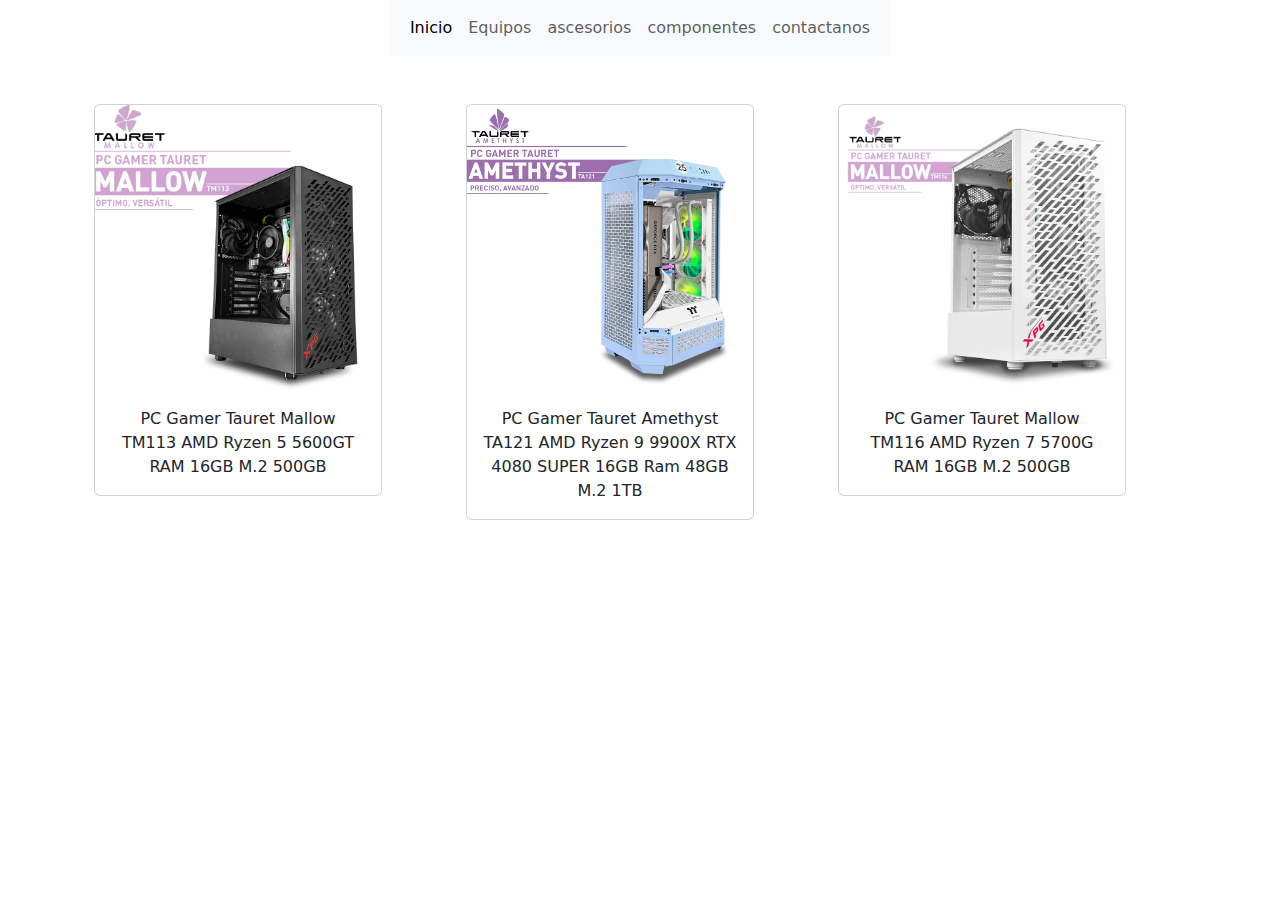
<file: Ascesorios.html>
<!DOCTYPE html>
<html lang="en">

<head>
    <meta charset="UTF-8">
    <meta name="viewport" content="width=device-width, initial-scale=1.0">
    <title>practicaExamen</title>
    <link href="https://cdn.jsdelivr.net/npm/bootstrap@5.3.3/dist/css/bootstrap.min.css" rel="stylesheet"
        integrity="sha384-QWTKZyjpPEjISv5WaRU9OFeRpok6YctnYmDr5pNlyT2bRjXh0JMhjY6hW+ALEwIH" crossorigin="anonymous">
    <script src="https://cdn.jsdelivr.net/npm/bootstrap@5.3.3/dist/js/bootstrap.bundle.min.js"
        integrity="sha384-YvpcrYf0tY3lHB60NNkmXc5s9fDVZLESaAA55NDzOxhy9GkcIdslK1eN7N6jIeHz"
        crossorigin="anonymous"></script>
</head>

<body>
    <div class="container d-flex justify-content-center">
        <nav class="navbar navbar-expand-lg bg-body-tertiary">
            <div class="container-fluid">
                <button class="navbar-toggler" type="button" data-bs-toggle="collapse"
                    data-bs-target="#navbarSupportedContent" aria-controls="navbarSupportedContent"
                    aria-expanded="false" aria-label="Toggle navigation">
                    <span class="navbar-toggler-icon"></span>
                </button>
                <div class="collapse navbar-collapse" id="navbarSupportedContent">
                    <ul class="navbar-nav me-auto mb-2 mb-lg-0">
                        <li class="nav-item">
                            <a class="nav-link active" aria-current="page" href="index.html">Inicio</a>
                        </li>
                        <li class="nav-item">
                            <a class="nav-link" href="Equipos.html">Equipos</a>
                        </li>
                        <li class="nav-item">
                            <a class="nav-link" href="Ascesorios.html" aria-disabled="true">ascesorios</a>
                        </li>
                        <li class="nav-item">
                            <a class="nav-link" href="componentes.html" aria-disabled="true">componentes</a>
                        </li>
                        <li class="nav-item">
                            <a class="nav-link" href="Contactanos.html" aria-disabled="true">contactanos</a>
                        </li>
                    </ul>
                </div>
            </div>
        </nav>
    </div>



      <div class="container mt-5 mb-5">
        <div class="container text-center">
            <div class="row">
              <div class="col">
                <div class="card" style="width: 18rem;">
                    <img src="img/component_1.webp" class="card-img-top" alt="...">
                    <div class="card-body">
                      <p class="card-text">PC Gamer Tauret Mallow TM113 AMD Ryzen 5 5600GT RAM 16GB M.2 500GB
                        </p>
                    </div>
                  </div>
              </div>
              <div class="col">
                <div class="card" style="width: 18rem;">
                    <img src="img/component_2.webp" class="card-img-top" alt="...">
                    <div class="card-body">
                      <p class="card-text">PC Gamer Tauret Amethyst TA121 AMD Ryzen 9 9900X RTX 4080 SUPER 16GB Ram 48GB M.2 1TB
                        </p>
                    </div>
                  </div>
              </div>
              <div class="col">
                <div class="card" style="width: 18rem;">
                    <img src="img/component_3.webp" class="card-img-top" alt="...">
                    <div class="card-body">
                      <p class="card-text">PC Gamer Tauret Mallow TM116 AMD Ryzen 7 5700G RAM 16GB M.2 500GB
                        </p>
                    </div>
                  </div>
              </div>
            </div>
          </div>
      </div>

</body>

</html>
</file>
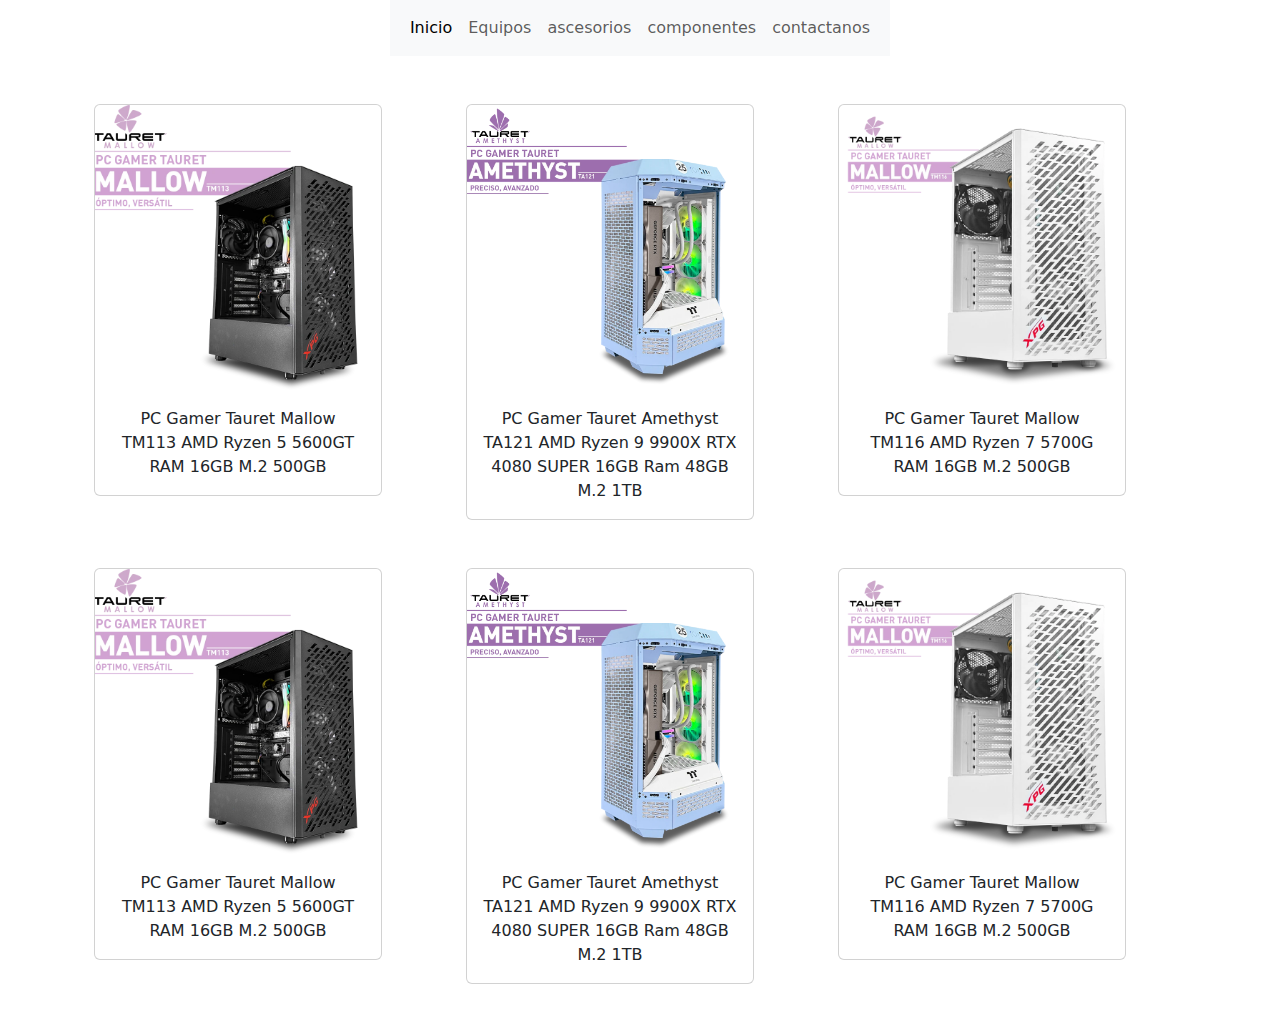
<file: Equipos.html>
<!DOCTYPE html>
<html lang="en">

<head>
    <meta charset="UTF-8">
    <meta name="viewport" content="width=device-width, initial-scale=1.0">
    <title>practicaExamen</title>
    <link href="https://cdn.jsdelivr.net/npm/bootstrap@5.3.3/dist/css/bootstrap.min.css" rel="stylesheet"
        integrity="sha384-QWTKZyjpPEjISv5WaRU9OFeRpok6YctnYmDr5pNlyT2bRjXh0JMhjY6hW+ALEwIH" crossorigin="anonymous">
    <script src="https://cdn.jsdelivr.net/npm/bootstrap@5.3.3/dist/js/bootstrap.bundle.min.js"
        integrity="sha384-YvpcrYf0tY3lHB60NNkmXc5s9fDVZLESaAA55NDzOxhy9GkcIdslK1eN7N6jIeHz"
        crossorigin="anonymous"></script>
</head>

<body>
    <div class="container d-flex justify-content-center">
        <nav class="navbar navbar-expand-lg bg-body-tertiary">
            <div class="container-fluid">
                <button class="navbar-toggler" type="button" data-bs-toggle="collapse"
                    data-bs-target="#navbarSupportedContent" aria-controls="navbarSupportedContent"
                    aria-expanded="false" aria-label="Toggle navigation">
                    <span class="navbar-toggler-icon"></span>
                </button>
                <div class="collapse navbar-collapse" id="navbarSupportedContent">
                    <ul class="navbar-nav me-auto mb-2 mb-lg-0">
                        <li class="nav-item">
                            <a class="nav-link active" aria-current="page" href="index.html">Inicio</a>
                        </li>
                        <li class="nav-item">
                            <a class="nav-link" href="Equipos.html">Equipos</a>
                        </li>
                        <li class="nav-item">
                            <a class="nav-link" href="Ascesorios.html" aria-disabled="true">ascesorios</a>
                        </li>
                        <li class="nav-item">
                            <a class="nav-link" href="componentes.html" aria-disabled="true">componentes</a>
                        </li>
                        <li class="nav-item">
                            <a class="nav-link" href="Contactanos.html" aria-disabled="true">contactanos</a>
                        </li>
                    </ul>
                </div>
            </div>
        </nav>
    </div>



      <div class="container mt-5 mb-5">
        <div class="container text-center">
            <div class="row">
              <div class="col">
                <div class="card" style="width: 18rem;">
                    <img src="img/component_1.webp" class="card-img-top" alt="...">
                    <div class="card-body">
                      <p class="card-text">PC Gamer Tauret Mallow TM113 AMD Ryzen 5 5600GT RAM 16GB M.2 500GB
                        </p>
                    </div>
                  </div>
              </div>
              <div class="col">
                <div class="card" style="width: 18rem;">
                    <img src="img/component_2.webp" class="card-img-top" alt="...">
                    <div class="card-body">
                      <p class="card-text">PC Gamer Tauret Amethyst TA121 AMD Ryzen 9 9900X RTX 4080 SUPER 16GB Ram 48GB M.2 1TB
                        </p>
                    </div>
                  </div>
              </div>
              <div class="col">
                <div class="card" style="width: 18rem;">
                    <img src="img/component_3.webp" class="card-img-top" alt="...">
                    <div class="card-body">
                      <p class="card-text">PC Gamer Tauret Mallow TM116 AMD Ryzen 7 5700G RAM 16GB M.2 500GB
                        </p>
                    </div>
                  </div>
              </div>
            </div>
          </div>
      </div>

      <div class="container mt-5 mb-5">
        <div class="container text-center">
            <div class="row">
              <div class="col">
                <div class="card" style="width: 18rem;">
                    <img src="img/component_1.webp" class="card-img-top" alt="...">
                    <div class="card-body">
                      <p class="card-text">PC Gamer Tauret Mallow TM113 AMD Ryzen 5 5600GT RAM 16GB M.2 500GB
                        </p>
                    </div>
                  </div>
              </div>
              <div class="col">
                <div class="card" style="width: 18rem;">
                    <img src="img/component_2.webp" class="card-img-top" alt="...">
                    <div class="card-body">
                      <p class="card-text">PC Gamer Tauret Amethyst TA121 AMD Ryzen 9 9900X RTX 4080 SUPER 16GB Ram 48GB M.2 1TB
                        </p>
                    </div>
                  </div>
              </div>
              <div class="col">
                <div class="card" style="width: 18rem;">
                    <img src="img/component_3.webp" class="card-img-top" alt="...">
                    <div class="card-body">
                      <p class="card-text">PC Gamer Tauret Mallow TM116 AMD Ryzen 7 5700G RAM 16GB M.2 500GB
                        </p>
                    </div>
                  </div>
              </div>
            </div>
          </div>
      </div>

</body>

</html>
</file>
